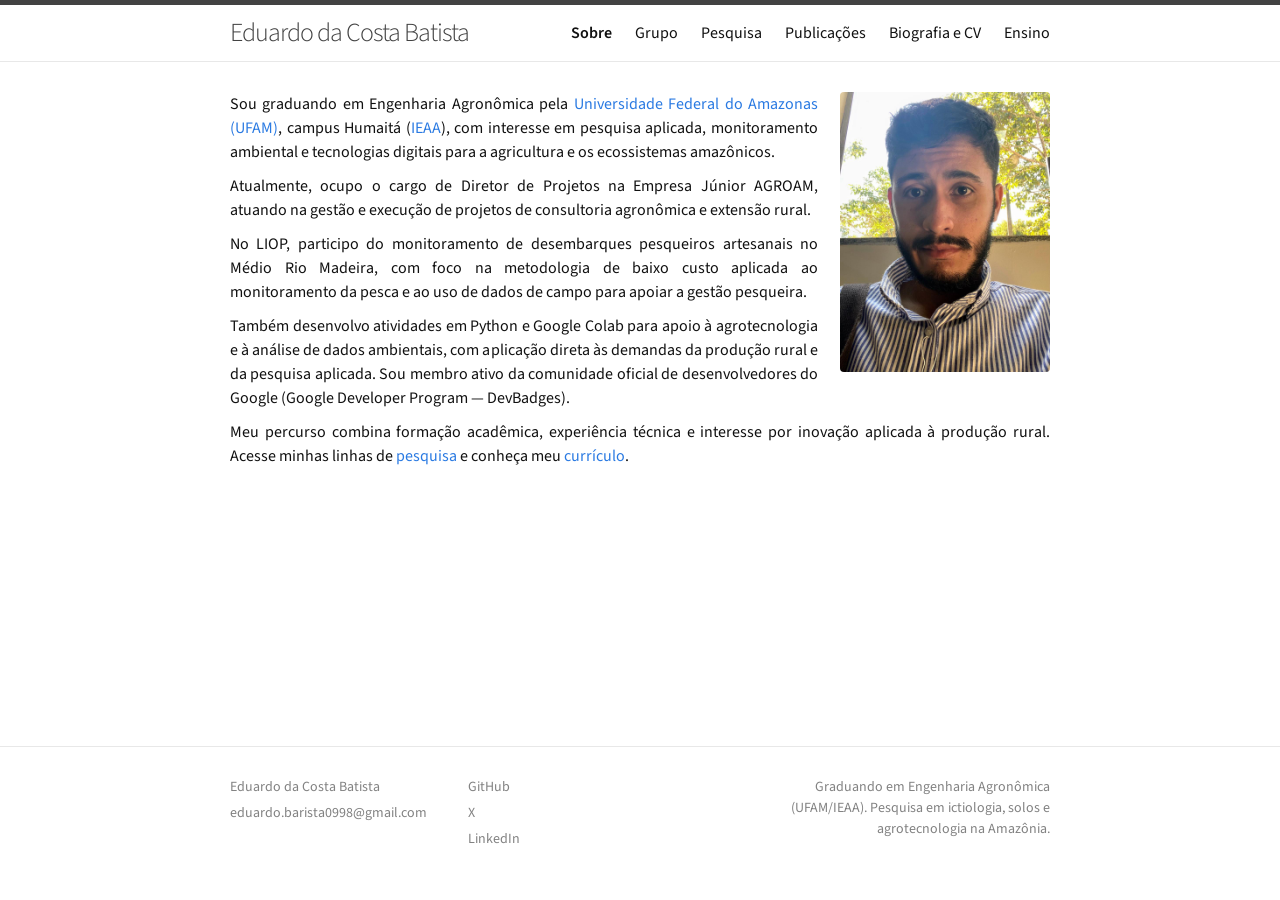
<file: index.html>
<!DOCTYPE html>
<html lang="pt-BR">
<head>
  <meta charset="utf-8">
  <meta http-equiv="X-UA-Compatible" content="IE=edge">
  <meta name="viewport" content="width=device-width, initial-scale=1">
  <title>Sobre - Eduardo da Costa Batista</title>
  <meta name="description" content="Eduardo da Costa Batista - Engenharia Agronômica, pesquisa em ictiologia, dados ambientais e solos amazônicos.">
  <link rel="stylesheet" href="assets/style.css">
</head>
<body>

  <header class="site-header">
    <div class="wrapper">
      <a class="site-title" href="index.html">Eduardo da Costa Batista</a>

      <nav class="site-nav">
        <a href="#" class="menu-icon" aria-label="Menu">☰</a>

        <div class="trigger">
          <a class="page-link active" href="index.html">Sobre</a>
          <a class="page-link" href="group.html">Grupo</a>
          <a class="page-link" href="pesquisa.html">Pesquisa</a>
          <a class="page-link" href="publicacoes.html">Publicações</a>
          <a class="page-link" href="curriculo.html">Biografia e CV</a>
          <a class="page-link" href="monitorias.html">Ensino</a>
        </div>
      </nav>
    </div>
  </header>

  <div class="page-content">
    <div class="wrapper">
      <div class="home">

        <div id="photo-well" class="pull-right well container">
          <img alt="foto" src="assets/foto.jpg">
        </div>

        <div align="justify">
          <p>Sou graduando em Engenharia Agronômica pela <a href="https://ufam.edu.br" target="_blank" rel="noopener noreferrer">Universidade Federal do Amazonas (UFAM)</a>, campus Humaitá (<a href="https://www.ufam.edu.br/" target="_blank" rel="noopener noreferrer">IEAA</a>), com interesse em pesquisa aplicada, monitoramento ambiental e tecnologias digitais para a agricultura e os ecossistemas amazônicos.</p>

          <p>Atualmente, ocupo o cargo de Diretor de Projetos na Empresa Júnior AGROAM, atuando na gestão e execução de projetos de consultoria agronômica e extensão rural.</p>

          <p>No LIOP, participo do monitoramento de desembarques pesqueiros artesanais no Médio Rio Madeira, com foco na metodologia de baixo custo aplicada ao monitoramento da pesca e ao uso de dados de campo para apoiar a gestão pesqueira.</p>

          <p>Também desenvolvo atividades em Python e Google Colab para apoio à agrotecnologia e à análise de dados ambientais, com aplicação direta às demandas da produção rural e da pesquisa aplicada. Sou membro ativo da comunidade oficial de desenvolvedores do Google (Google Developer Program — DevBadges).</p>

          <p>Meu percurso combina formação acadêmica, experiência técnica e interesse por inovação aplicada à produção rural. Acesse minhas linhas de <a href="pesquisa.html">pesquisa</a> e conheça meu <a href="curriculo.html">currículo</a>.</p>
        </div>

      </div>
    </div>
  </div>

  <footer class="site-footer">
    <div class="wrapper">
      <div class="footer-col-wrapper">
        <div class="footer-col footer-col-1">
          <ul class="contact-list">
            <li>Eduardo da Costa Batista</li>
            <li><a href="mailto:eduardo.barista0998@gmail.com">eduardo.barista0998@gmail.com</a></li>
          </ul>
        </div>

        <div class="footer-col footer-col-2">
          <ul class="social-media-list">
            <li><a href="https://github.com/eduardobatista-glitch" target="_blank" rel="noopener noreferrer">GitHub</a></li>
            <li><a href="https://x.com/Eduardo44694421" target="_blank" rel="noopener noreferrer">X</a></li>
            <li><a href="https://www.linkedin.com/in/eduardo-batista-7bba08291/" target="_blank" rel="noopener noreferrer">LinkedIn</a></li>
          </ul>
        </div>

        <div class="footer-col footer-col-3">
          <p>Graduando em Engenharia Agronômica (UFAM/IEAA). Pesquisa em ictiologia, solos e agrotecnologia na Amazônia.</p>
        </div>
      </div>
    </div>
  </footer>

</body>
</html>
</file>
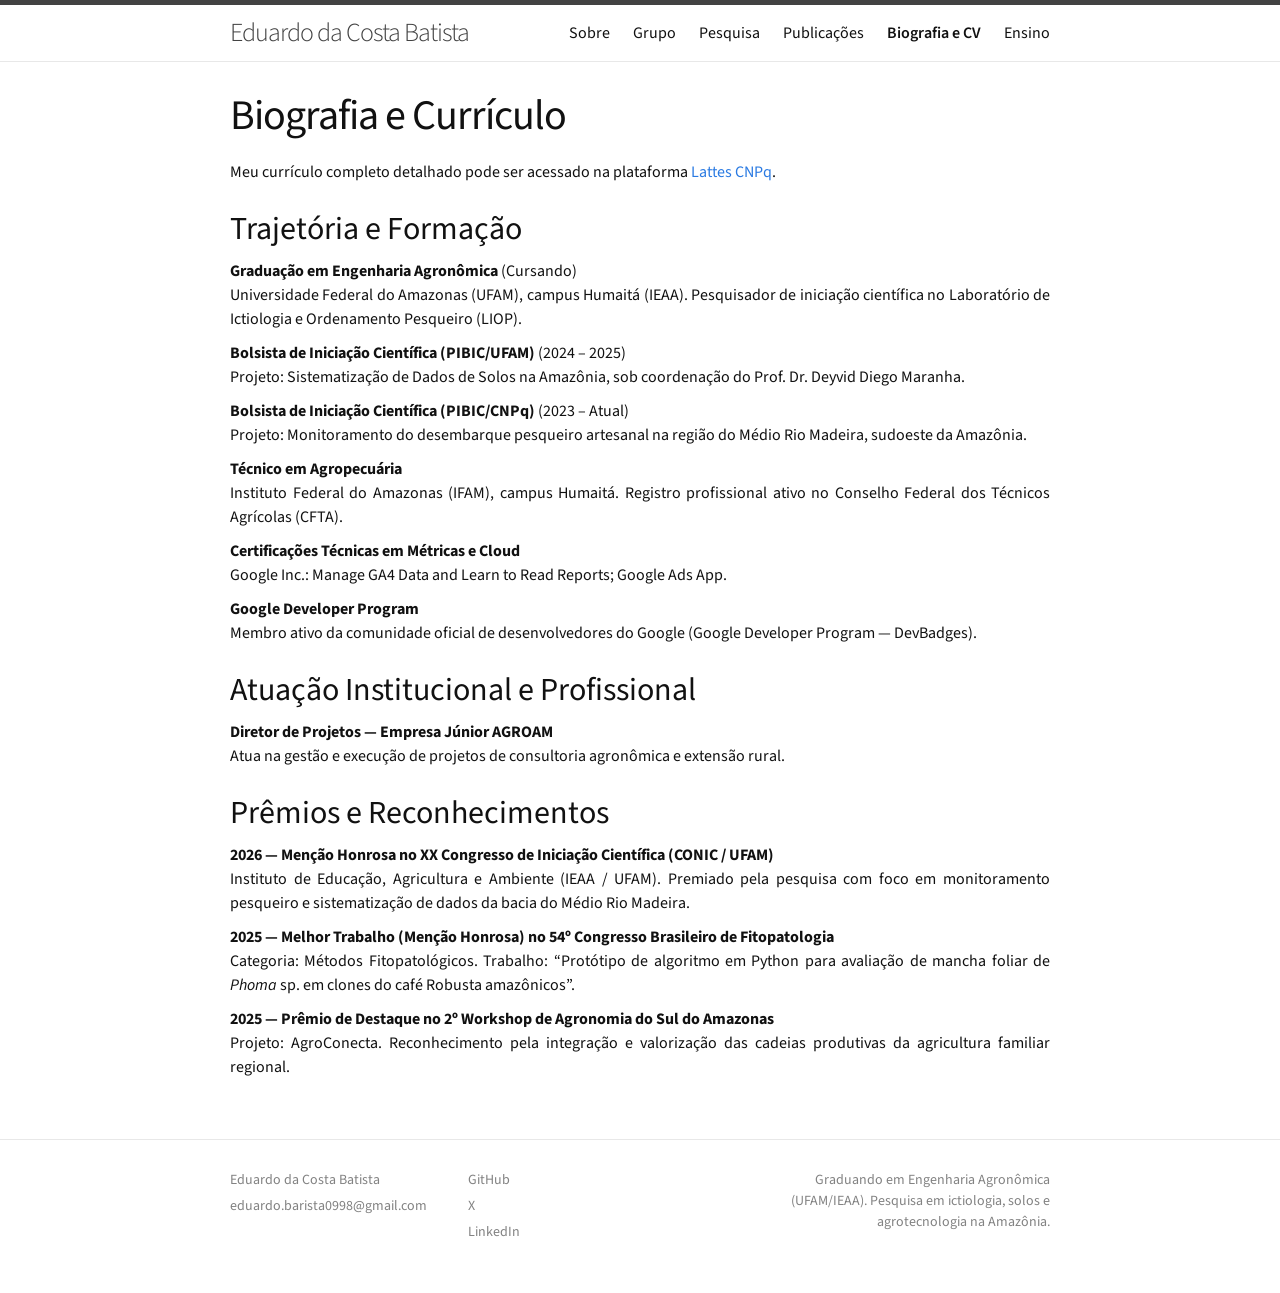
<file: curriculo.html>
<!DOCTYPE html>
<html lang="pt-BR">
<head>
  <meta charset="utf-8">
  <meta http-equiv="X-UA-Compatible" content="IE=edge">
  <meta name="viewport" content="width=device-width, initial-scale=1">
  <title>Biografia e CV - Eduardo da Costa Batista</title>
  <meta name="description" content="Currículo acadêmico e biografia profissional de Eduardo da Costa Batista.">
  <link rel="stylesheet" href="assets/style.css">
</head>
<body>

  <header class="site-header">
    <div class="wrapper">
      <a class="site-title" href="index.html">Eduardo da Costa Batista</a>

      <nav class="site-nav">
        <a href="#" class="menu-icon" aria-label="Menu">☰</a>

        <div class="trigger">
          <a class="page-link" href="index.html">Sobre</a>
          <a class="page-link" href="group.html">Grupo</a>
          <a class="page-link" href="pesquisa.html">Pesquisa</a>
          <a class="page-link" href="publicacoes.html">Publicações</a>
          <a class="page-link active" href="curriculo.html">Biografia e CV</a>
          <a class="page-link" href="monitorias.html">Ensino</a>
        </div>
      </nav>
    </div>
  </header>

  <div class="page-content">
    <div class="wrapper">
      <article class="post">
        <header class="post-header">
          <h1 class="post-title">Biografia e Currículo</h1>
        </header>

        <div class="post-content">
          <p>Meu currículo completo detalhado pode ser acessado na plataforma <a href="http://lattes.cnpq.br" target="_blank" rel="noopener noreferrer">Lattes CNPq</a>.</p>

          <h2>Trajetória e Formação</h2>

          <p><strong>Graduação em Engenharia Agronômica</strong> (Cursando)<br>
          Universidade Federal do Amazonas (UFAM), campus Humaitá (IEAA). Pesquisador de iniciação científica no Laboratório de Ictiologia e Ordenamento Pesqueiro (LIOP).</p>

          <p><strong>Bolsista de Iniciação Científica (PIBIC/UFAM)</strong> (2024 – 2025)<br>
          Projeto: Sistematização de Dados de Solos na Amazônia, sob coordenação do Prof. Dr. Deyvid Diego Maranha.</p>

          <p><strong>Bolsista de Iniciação Científica (PIBIC/CNPq)</strong> (2023 – Atual)<br>
          Projeto: Monitoramento do desembarque pesqueiro artesanal na região do Médio Rio Madeira, sudoeste da Amazônia.</p>

          <p><strong>Técnico em Agropecuária</strong><br>
          Instituto Federal do Amazonas (IFAM), campus Humaitá. Registro profissional ativo no Conselho Federal dos Técnicos Agrícolas (CFTA).</p>

          <p><strong>Certificações Técnicas em Métricas e Cloud</strong><br>
          Google Inc.: Manage GA4 Data and Learn to Read Reports; Google Ads App.</p>

          <p><strong>Google Developer Program</strong><br>
          Membro ativo da comunidade oficial de desenvolvedores do Google (Google Developer Program — DevBadges).</p>

          <h2>Atuação Institucional e Profissional</h2>

          <p><strong>Diretor de Projetos — Empresa Júnior AGROAM</strong><br>
          Atua na gestão e execução de projetos de consultoria agronômica e extensão rural.</p>

          <h2>Prêmios e Reconhecimentos</h2>

          <p><strong>2026 — Menção Honrosa no XX Congresso de Iniciação Científica (CONIC / UFAM)</strong><br>
          Instituto de Educação, Agricultura e Ambiente (IEAA / UFAM). Premiado pela pesquisa com foco em monitoramento pesqueiro e sistematização de dados da bacia do Médio Rio Madeira.</p>

          <p><strong>2025 — Melhor Trabalho (Menção Honrosa) no 54º Congresso Brasileiro de Fitopatologia</strong><br>
          Categoria: Métodos Fitopatológicos. Trabalho: “Protótipo de algoritmo em Python para avaliação de mancha foliar de <em>Phoma</em> sp. em clones do café Robusta amazônicos”.</p>

          <p><strong>2025 — Prêmio de Destaque no 2º Workshop de Agronomia do Sul do Amazonas</strong><br>
          Projeto: AgroConecta. Reconhecimento pela integração e valorização das cadeias produtivas da agricultura familiar regional.</p>
        </div>
      </article>
    </div>
  </div>

  <footer class="site-footer">
    <div class="wrapper">
      <div class="footer-col-wrapper">
        <div class="footer-col footer-col-1">
          <ul class="contact-list">
            <li>Eduardo da Costa Batista</li>
            <li><a href="mailto:eduardo.barista0998@gmail.com">eduardo.barista0998@gmail.com</a></li>
          </ul>
        </div>

        <div class="footer-col footer-col-2">
          <ul class="social-media-list">
            <li><a href="https://github.com/eduardobatista-glitch" target="_blank" rel="noopener noreferrer">GitHub</a></li>
            <li><a href="https://x.com/Eduardo44694421" target="_blank" rel="noopener noreferrer">X</a></li>
            <li><a href="https://www.linkedin.com/in/eduardo-batista-7bba08291/" target="_blank" rel="noopener noreferrer">LinkedIn</a></li>
          </ul>
        </div>

        <div class="footer-col footer-col-3">
          <p>Graduando em Engenharia Agronômica (UFAM/IEAA). Pesquisa em ictiologia, solos e agrotecnologia na Amazônia.</p>
        </div>
      </div>
    </div>
  </footer>

</body>
</html>
</file>
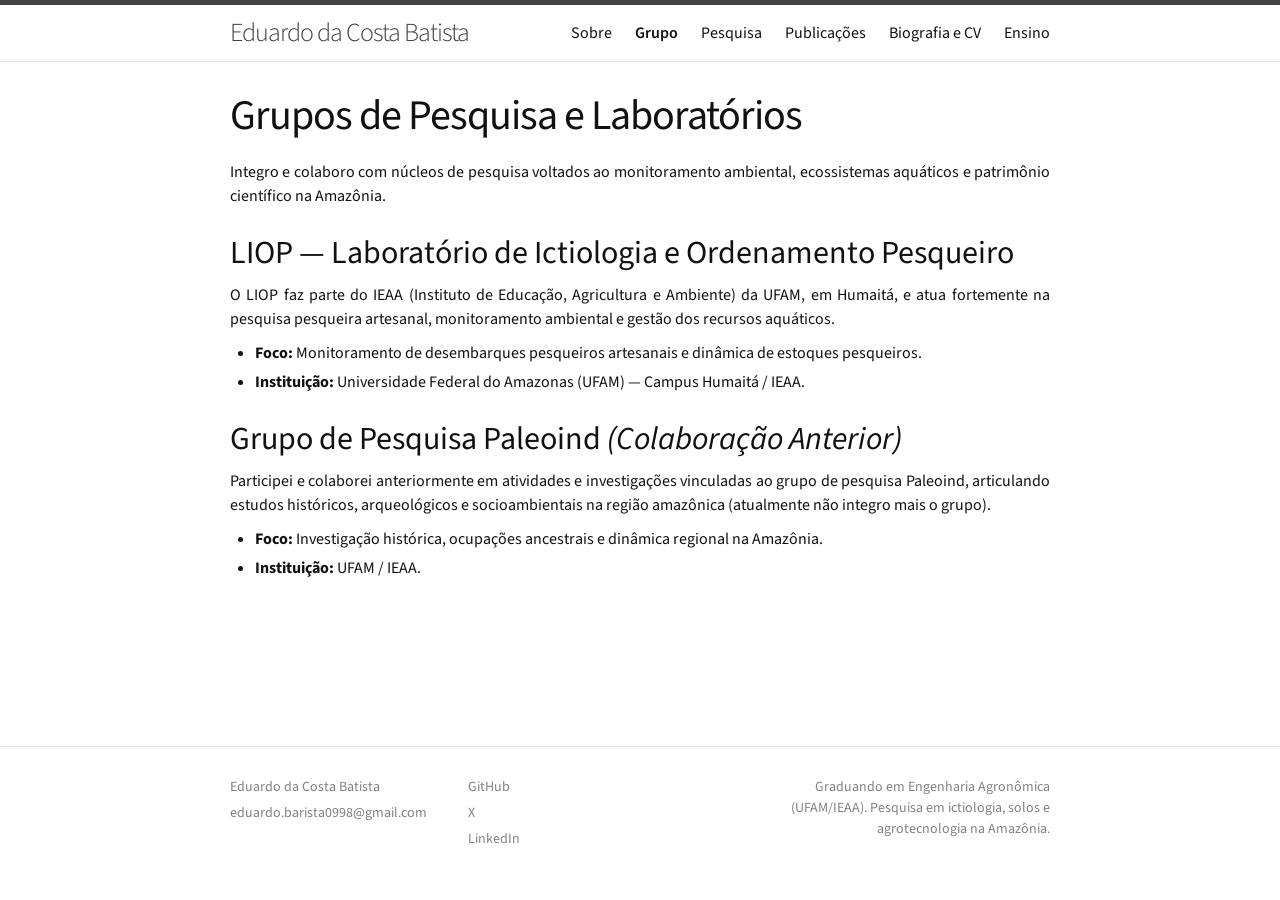
<file: group.html>
<!DOCTYPE html>
<html lang="pt-BR">
<head>
  <meta charset="utf-8">
  <meta http-equiv="X-UA-Compatible" content="IE=edge">
  <meta name="viewport" content="width=device-width, initial-scale=1">
  <title>Grupo - Eduardo da Costa Batista</title>
  <meta name="description" content="Laboratórios e grupos de pesquisa vinculados a Eduardo da Costa Batista.">
  <link rel="stylesheet" href="assets/style.css">
</head>
<body>

  <header class="site-header">
    <div class="wrapper">
      <a class="site-title" href="index.html">Eduardo da Costa Batista</a>

      <nav class="site-nav">
        <a href="#" class="menu-icon">
          <svg viewBox="0 0 18 15">
            <path fill="#424242" d="M18,1.484c0,0.82-0.665,1.484-1.484,1.484H1.484C0.665,2.969,0,2.304,0,1.484l0,0C0,0.665,0.665,0,1.484,0 h15.031C17.335,0,18,0.665,18,1.484L18,1.484z"/>
            <path fill="#424242" d="M18,7.516C18,8.335,17.335,9,16.516,9H1.484C0.665,9,0,8.335,0,7.516l0,0c0-0.82,0.665-1.484,1.484-1.484 h15.031C17.335,6.031,18,6.696,18,7.516L18,7.516z"/>
            <path fill="#424242" d="M18,13.516C18,14.335,17.335,15,16.516,15H1.484C0.665,15,0,14.335,0,13.516l0,0 c0-0.82,0.665-1.484,1.484-1.484h15.031C17.335,12.031,18,12.696,18,13.516L18,13.516z"/>
          </svg>
        </a>

        <div class="trigger">
          <a class="page-link" href="index.html">Sobre</a>
          <a class="page-link active" href="group.html">Grupo</a>
          <a class="page-link" href="pesquisa.html">Pesquisa</a>
          <a class="page-link" href="publicacoes.html">Publicações</a>
          <a class="page-link" href="curriculo.html">Biografia e CV</a>
          <a class="page-link" href="monitorias.html">Ensino</a>
        </div>
      </nav>
    </div>
  </header>

  <div class="page-content">
    <div class="wrapper">
      <article class="post">
        <header class="post-header">
          <h1 class="post-title">Grupos de Pesquisa e Laboratórios</h1>
        </header>

        <div class="post-content">
          <p>Integro e colaboro com núcleos de pesquisa voltados ao monitoramento ambiental, ecossistemas aquáticos e patrimônio científico na Amazônia.</p>

          <h2>LIOP — Laboratório de Ictiologia e Ordenamento Pesqueiro</h2>
          <p>O LIOP faz parte do IEAA (Instituto de Educação, Agricultura e Ambiente) da UFAM, em Humaitá, e atua fortemente na pesquisa pesqueira artesanal, monitoramento ambiental e gestão dos recursos aquáticos.</p>
          <ul>
            <li><strong>Foco:</strong> Monitoramento de desembarques pesqueiros artesanais e dinâmica de estoques pesqueiros.</li>
            <li><strong>Instituição:</strong> Universidade Federal do Amazonas (UFAM) — Campus Humaitá / IEAA.</li>
          </ul>

          <h2>Grupo de Pesquisa Paleoind <em>(Colaboração Anterior)</em></h2>
          <p>Participei e colaborei anteriormente em atividades e investigações vinculadas ao grupo de pesquisa Paleoind, articulando estudos históricos, arqueológicos e socioambientais na região amazônica (atualmente não integro mais o grupo).</p>
          <ul>
            <li><strong>Foco:</strong> Investigação histórica, ocupações ancestrais e dinâmica regional na Amazônia.</li>
            <li><strong>Instituição:</strong> UFAM / IEAA.</li>
          </ul>
        </div>
      </article>
    </div>
  </div>

  <footer class="site-footer">
    <div class="wrapper">
      <div class="footer-col-wrapper">
        <div class="footer-col footer-col-1">
          <ul class="contact-list">
            <li>Eduardo da Costa Batista</li>
            <li><a href="mailto:eduardo.barista0998@gmail.com">eduardo.barista0998@gmail.com</a></li>
          </ul>
        </div>

        <div class="footer-col footer-col-2">
          <ul class="social-media-list">
            <li><a href="https://github.com/eduardobatista-glitch" target="_blank" rel="noopener noreferrer">GitHub</a></li>
            <li><a href="https://x.com/Eduardo44694421" target="_blank" rel="noopener noreferrer">X</a></li>
            <li><a href="https://www.linkedin.com/in/eduardo-batista-7bba08291/" target="_blank" rel="noopener noreferrer">LinkedIn</a></li>
          </ul>
        </div>

        <div class="footer-col footer-col-3">
          <p>Graduando em Engenharia Agronômica (UFAM/IEAA). Pesquisa em ictiologia, solos e agrotecnologia na Amazônia.</p>
        </div>
      </div>
    </div>
  </footer>

</body>
</html>
</file>
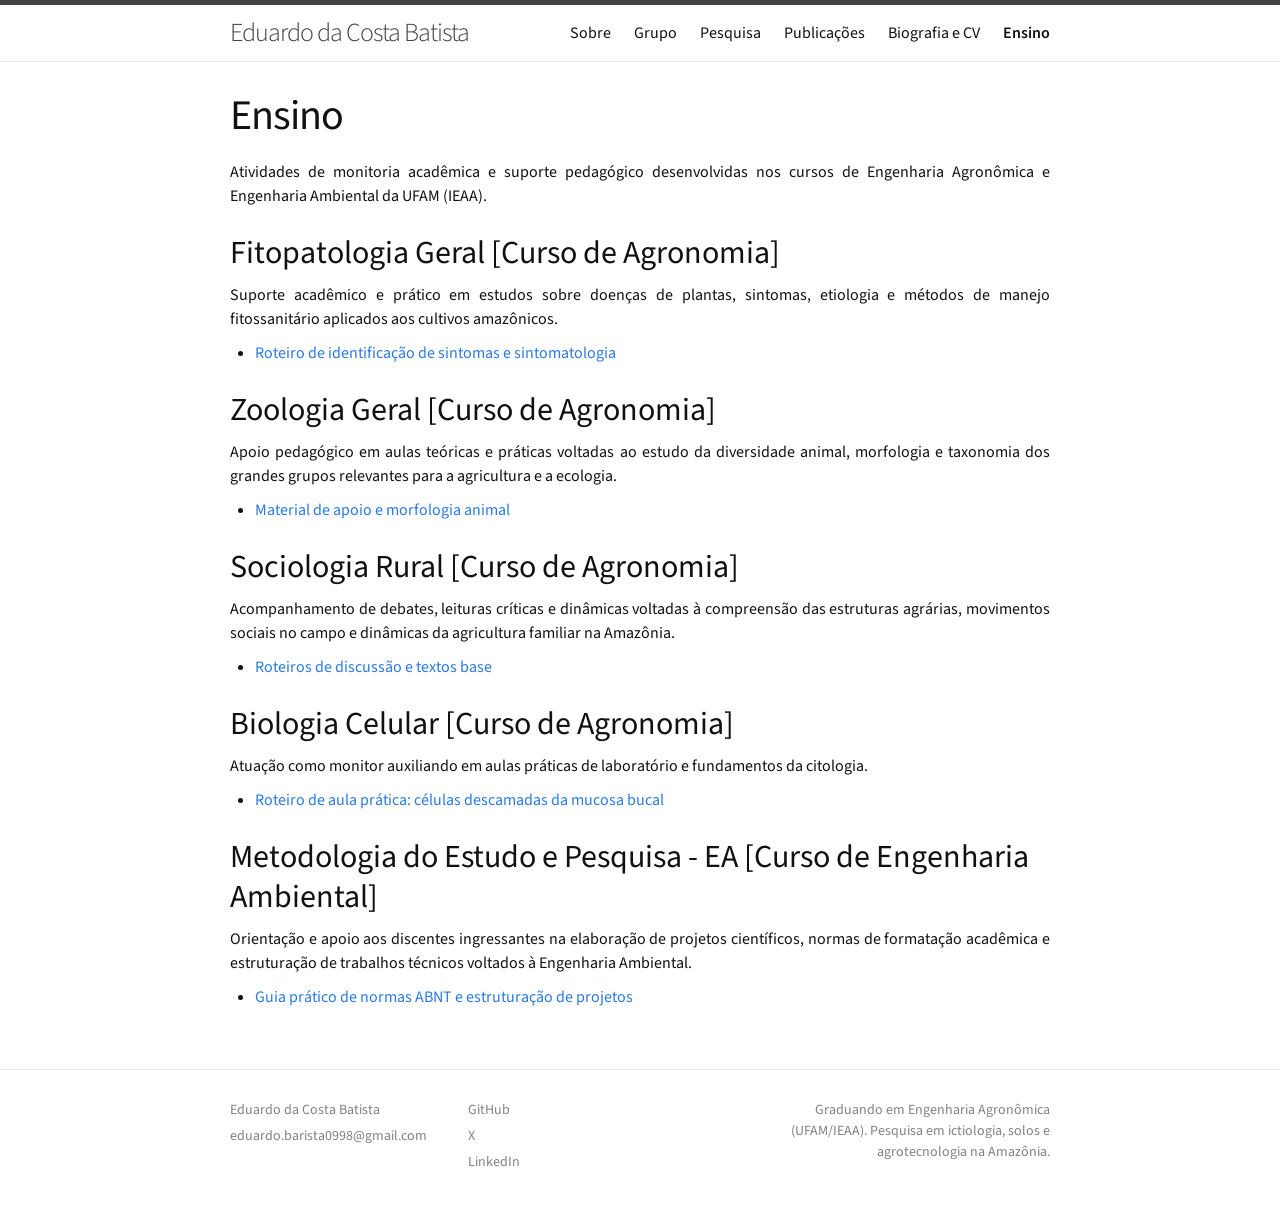
<file: monitorias.html>
<!DOCTYPE html>
<html lang="pt-BR">
<head>
  <meta charset="utf-8">
  <meta http-equiv="X-UA-Compatible" content="IE=edge">
  <meta name="viewport" content="width=device-width, initial-scale=1">
  <title>Ensino - Eduardo da Costa Batista</title>
  <meta name="description" content="Atividades de monitoria acadêmica e materiais didáticos organizados por Eduardo da Costa Batista.">
  <link rel="stylesheet" href="assets/style.css">
</head>
<body>

  <header class="site-header">
    <div class="wrapper">
      <a class="site-title" href="index.html">Eduardo da Costa Batista</a>

      <nav class="site-nav">
        <a href="#" class="menu-icon">
          <svg viewBox="0 0 18 15">
            <path fill="#424242" d="M18,1.484c0,0.82-0.665,1.484-1.484,1.484H1.484C0.665,2.969,0,2.304,0,1.484l0,0C0,0.665,0.665,0,1.484,0 h15.031C17.335,0,18,0.665,18,1.484L18,1.484z"/>
            <path fill="#424242" d="M18,7.516C18,8.335,17.335,9,16.516,9H1.484C0.665,9,0,8.335,0,7.516l0,0c0-0.82,0.665-1.484,1.484-1.484 h15.031C17.335,6.031,18,6.696,18,7.516L18,7.516z"/>
            <path fill="#424242" d="M18,13.516C18,14.335,17.335,15,16.516,15H1.484C0.665,15,0,14.335,0,13.516l0,0 c0-0.82,0.665-1.484,1.484-1.484h15.031C17.335,12.031,18,12.696,18,13.516L18,13.516z"/>
          </svg>
        </a>

        <div class="trigger">
          <a class="page-link" href="index.html">Sobre</a>
          <a class="page-link" href="group.html">Grupo</a>
          <a class="page-link" href="pesquisa.html">Pesquisa</a>
          <a class="page-link" href="publicacoes.html">Publicações</a>
          <a class="page-link" href="curriculo.html">Biografia e CV</a>
          <a class="page-link active" href="monitorias.html">Ensino</a>
        </div>
      </nav>
    </div>
  </header>

  <div class="page-content">
    <div class="wrapper">
      <article class="post">
        <header class="post-header">
          <h1 class="post-title">Ensino</h1>
        </header>

        <div class="post-content">
          <p>Atividades de monitoria acadêmica e suporte pedagógico desenvolvidas nos cursos de Engenharia Agronômica e Engenharia Ambiental da UFAM (IEAA).</p>

          <h2>Fitopatologia Geral [Curso de Agronomia]</h2>
          <p>Suporte acadêmico e prático em estudos sobre doenças de plantas, sintomas, etiologia e métodos de manejo fitossanitário aplicados aos cultivos amazônicos.</p>
          <ul>
            <li><a href="#" target="_blank" rel="noopener noreferrer">Roteiro de identificação de sintomas e sintomatologia</a></li>
          </ul>

          <h2>Zoologia Geral [Curso de Agronomia]</h2>
          <p>Apoio pedagógico em aulas teóricas e práticas voltadas ao estudo da diversidade animal, morfologia e taxonomia dos grandes grupos relevantes para a agricultura e a ecologia.</p>
          <ul>
            <li><a href="#" target="_blank" rel="noopener noreferrer">Material de apoio e morfologia animal</a></li>
          </ul>

          <h2>Sociologia Rural [Curso de Agronomia]</h2>
          <p>Acompanhamento de debates, leituras críticas e dinâmicas voltadas à compreensão das estruturas agrárias, movimentos sociais no campo e dinâmicas da agricultura familiar na Amazônia.</p>
          <ul>
            <li><a href="#" target="_blank" rel="noopener noreferrer">Roteiros de discussão e textos base</a></li>
          </ul>

          <h2>Biologia Celular [Curso de Agronomia]</h2>
          <p>Atuação como monitor auxiliando em aulas práticas de laboratório e fundamentos da citologia.</p>
          <ul>
            <li><a href="#" target="_blank" rel="noopener noreferrer">Roteiro de aula prática: células descamadas da mucosa bucal</a></li>
          </ul>

          <h2>Metodologia do Estudo e Pesquisa - EA [Curso de Engenharia Ambiental]</h2>
          <p>Orientação e apoio aos discentes ingressantes na elaboração de projetos científicos, normas de formatação acadêmica e estruturação de trabalhos técnicos voltados à Engenharia Ambiental.</p>
          <ul>
            <li><a href="#" target="_blank" rel="noopener noreferrer">Guia prático de normas ABNT e estruturação de projetos</a></li>
          </ul>
        </div>
      </article>
    </div>
  </div>

  <footer class="site-footer">
    <div class="wrapper">
      <div class="footer-col-wrapper">
        <div class="footer-col footer-col-1">
          <ul class="contact-list">
            <li>Eduardo da Costa Batista</li>
            <li><a href="mailto:eduardo.barista0998@gmail.com">eduardo.barista0998@gmail.com</a></li>
          </ul>
        </div>

        <div class="footer-col footer-col-2">
          <ul class="social-media-list">
            <li><a href="https://github.com/eduardobatista-glitch" target="_blank" rel="noopener noreferrer">GitHub</a></li>
            <li><a href="https://x.com/Eduardo44694421" target="_blank" rel="noopener noreferrer">X</a></li>
            <li><a href="https://www.linkedin.com/in/eduardo-batista-7bba08291/" target="_blank" rel="noopener noreferrer">LinkedIn</a></li>
          </ul>
        </div>

        <div class="footer-col footer-col-3">
          <p>Graduando em Engenharia Agronômica (UFAM/IEAA). Pesquisa em ictiologia, solos e agrotecnologia na Amazônia.</p>
        </div>
      </div>
    </div>
  </footer>

</body>
</html>
</file>
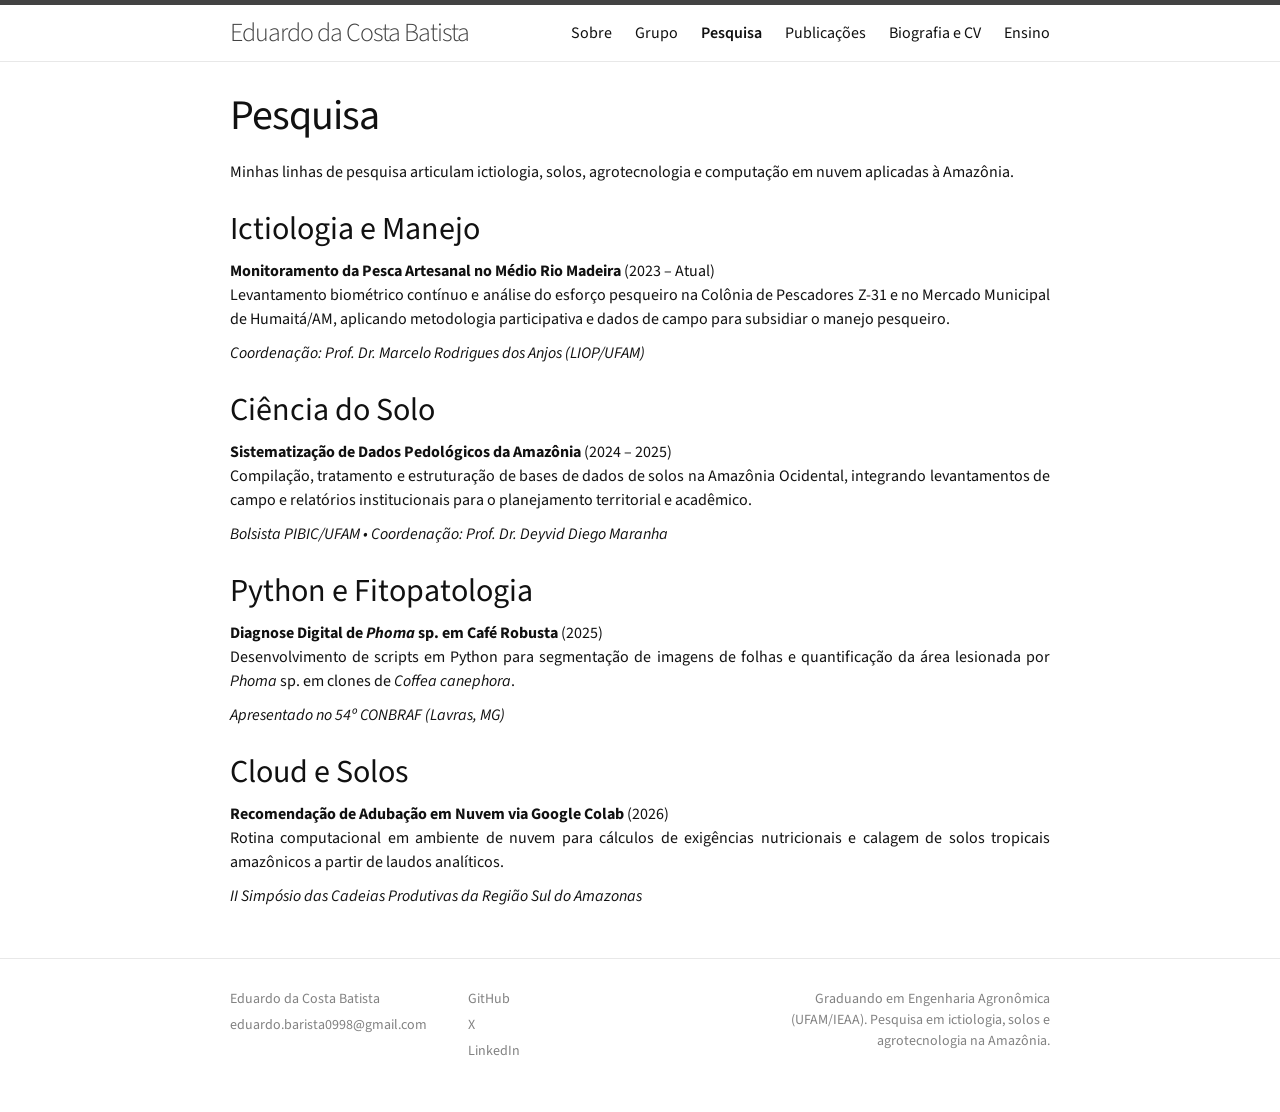
<file: pesquisa.html>
<!DOCTYPE html>
<html lang="pt-BR">
<head>
  <meta charset="utf-8">
  <meta http-equiv="X-UA-Compatible" content="IE=edge">
  <meta name="viewport" content="width=device-width, initial-scale=1">
  <title>Pesquisa - Eduardo da Costa Batista</title>
  <meta name="description" content="Linhas de pesquisa em ictiologia, solos amazônicos e agrotecnologia.">
  <link rel="stylesheet" href="assets/style.css">
</head>
<body>

  <header class="site-header">
    <div class="wrapper">
      <a class="site-title" href="index.html">Eduardo da Costa Batista</a>

      <nav class="site-nav">
        <a href="#" class="menu-icon">
          <svg viewBox="0 0 18 15">
            <path fill="#424242" d="M18,1.484c0,0.82-0.665,1.484-1.484,1.484H1.484C0.665,2.969,0,2.304,0,1.484l0,0C0,0.665,0.665,0,1.484,0 h15.031C17.335,0,18,0.665,18,1.484L18,1.484z"/>
            <path fill="#424242" d="M18,7.516C18,8.335,17.335,9,16.516,9H1.484C0.665,9,0,8.335,0,7.516l0,0c0-0.82,0.665-1.484,1.484-1.484 h15.031C17.335,6.031,18,6.696,18,7.516L18,7.516z"/>
            <path fill="#424242" d="M18,13.516C18,14.335,17.335,15,16.516,15H1.484C0.665,15,0,14.335,0,13.516l0,0 c0-0.82,0.665-1.484,1.484-1.484h15.031C17.335,12.031,18,12.696,18,13.516L18,13.516z"/>
          </svg>
        </a>

        <div class="trigger">
          <a class="page-link" href="index.html">Sobre</a>
          <a class="page-link" href="group.html">Grupo</a>
          <a class="page-link active" href="pesquisa.html">Pesquisa</a>
          <a class="page-link" href="publicacoes.html">Publicações</a>
          <a class="page-link" href="curriculo.html">Biografia e CV</a>
          <a class="page-link" href="monitorias.html">Ensino</a>
        </div>
      </nav>
    </div>
  </header>

  <div class="page-content">
    <div class="wrapper">
      <article class="post">
        <header class="post-header">
          <h1 class="post-title">Pesquisa</h1>
        </header>

        <div class="post-content">
          <p>Minhas linhas de pesquisa articulam ictiologia, solos, agrotecnologia e computação em nuvem aplicadas à Amazônia.</p>

          <h2>Ictiologia e Manejo</h2>
          <p><strong>Monitoramento da Pesca Artesanal no Médio Rio Madeira</strong> (2023 – Atual)<br>
          Levantamento biométrico contínuo e análise do esforço pesqueiro na Colônia de Pescadores Z-31 e no Mercado Municipal de Humaitá/AM, aplicando metodologia participativa e dados de campo para subsidiar o manejo pesqueiro.</p>
          <em>Coordenação: Prof. Dr. Marcelo Rodrigues dos Anjos (LIOP/UFAM)</em>

          <h2>Ciência do Solo</h2>
          <p><strong>Sistematização de Dados Pedológicos da Amazônia</strong> (2024 – 2025)<br>
          Compilação, tratamento e estruturação de bases de dados de solos na Amazônia Ocidental, integrando levantamentos de campo e relatórios institucionais para o planejamento territorial e acadêmico.</p>
          <em>Bolsista PIBIC/UFAM • Coordenação: Prof. Dr. Deyvid Diego Maranha</em>

          <h2>Python e Fitopatologia</h2>
          <p><strong>Diagnose Digital de <em>Phoma</em> sp. em Café Robusta</strong> (2025)<br>
          Desenvolvimento de scripts em Python para segmentação de imagens de folhas e quantificação da área lesionada por <em>Phoma</em> sp. em clones de <em>Coffea canephora</em>.</p>
          <em>Apresentado no 54º CONBRAF (Lavras, MG)</em>

          <h2>Cloud e Solos</h2>
          <p><strong>Recomendação de Adubação em Nuvem via Google Colab</strong> (2026)<br>
          Rotina computacional em ambiente de nuvem para cálculos de exigências nutricionais e calagem de solos tropicais amazônicos a partir de laudos analíticos.</p>
          <em>II Simpósio das Cadeias Produtivas da Região Sul do Amazonas</em>
        </div>
      </article>
    </div>
  </div>

  <footer class="site-footer">
    <div class="wrapper">
      <div class="footer-col-wrapper">
        <div class="footer-col footer-col-1">
          <ul class="contact-list">
            <li>Eduardo da Costa Batista</li>
            <li><a href="mailto:eduardo.barista0998@gmail.com">eduardo.barista0998@gmail.com</a></li>
          </ul>
        </div>

        <div class="footer-col footer-col-2">
          <ul class="social-media-list">
            <li><a href="https://github.com/eduardobatista-glitch" target="_blank" rel="noopener noreferrer">GitHub</a></li>
            <li><a href="https://x.com/Eduardo44694421" target="_blank" rel="noopener noreferrer">X</a></li>
            <li><a href="https://www.linkedin.com/in/eduardo-batista-7bba08291/" target="_blank" rel="noopener noreferrer">LinkedIn</a></li>
          </ul>
        </div>

        <div class="footer-col footer-col-3">
          <p>Graduando em Engenharia Agronômica (UFAM/IEAA). Pesquisa em ictiologia, solos e agrotecnologia na Amazônia.</p>
        </div>
      </div>
    </div>
  </footer>

</body>
</html>
</file>
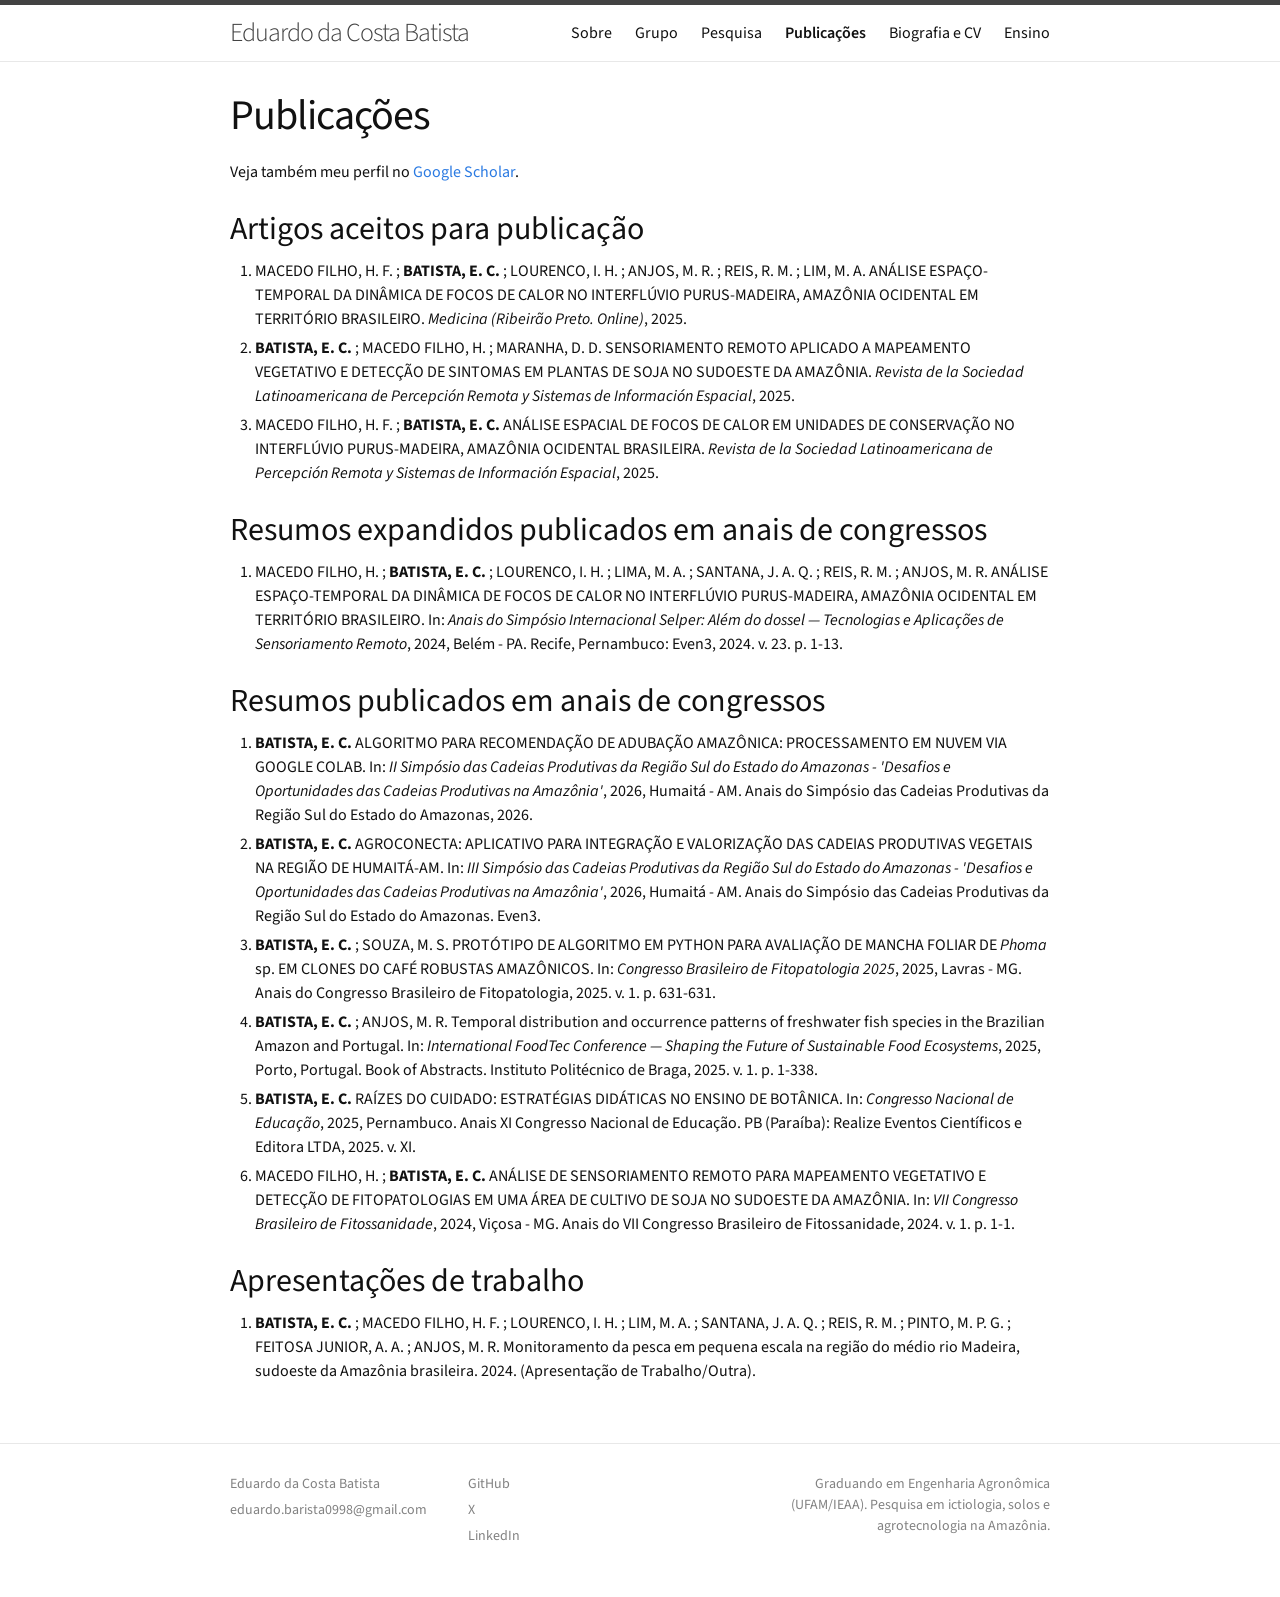
<file: publicacoes.html>
<!DOCTYPE html>
<html lang="pt-BR">
<head>
  <meta charset="utf-8">
  <meta http-equiv="X-UA-Compatible" content="IE=edge">
  <meta name="viewport" content="width=device-width, initial-scale=1">
  <title>Publicações - Eduardo da Costa Batista</title>
  <meta name="description" content="Publicações científicas de Eduardo da Costa Batista.">
  <link rel="stylesheet" href="assets/style.css">
</head>
<body>

  <header class="site-header">
    <div class="wrapper">
      <a class="site-title" href="index.html">Eduardo da Costa Batista</a>

      <nav class="site-nav">
        <a href="#" class="menu-icon">
          <svg viewBox="0 0 18 15">
            <path fill="#424242" d="M18,1.484c0,0.82-0.665,1.484-1.484,1.484H1.484C0.665,2.969,0,2.304,0,1.484l0,0C0,0.665,0.665,0,1.484,0 h15.031C17.335,0,18,0.665,18,1.484L18,1.484z"/>
            <path fill="#424242" d="M18,7.516C18,8.335,17.335,9,16.516,9H1.484C0.665,9,0,8.335,0,7.516l0,0c0-0.82,0.665-1.484,1.484-1.484 h15.031C17.335,6.031,18,6.696,18,7.516L18,7.516z"/>
            <path fill="#424242" d="M18,13.516C18,14.335,17.335,15,16.516,15H1.484C0.665,15,0,14.335,0,13.516l0,0 c0-0.82,0.665-1.484,1.484-1.484h15.031C17.335,12.031,18,12.696,18,13.516L18,13.516z"/>
          </svg>
        </a>

        <div class="trigger">
          <a class="page-link" href="index.html">Sobre</a>
          <a class="page-link" href="group.html">Grupo</a>
          <a class="page-link" href="pesquisa.html">Pesquisa</a>
          <a class="page-link active" href="publicacoes.html">Publicações</a>
          <a class="page-link" href="curriculo.html">Biografia e CV</a>
          <a class="page-link" href="monitorias.html">Ensino</a>
        </div>
      </nav>
    </div>
  </header>

  <div class="page-content">
    <div class="wrapper">
      <article class="post">
        <header class="post-header">
          <h1 class="post-title">Publicações</h1>
        </header>

        <div class="post-content">
          <p>Veja também meu perfil no <a href="https://scholar.google.com.br/citations?user=D_aGM8UAAAAJ&hl=pt-BR" target="_blank" rel="noopener noreferrer">Google Scholar</a>.</p>

          <h2 id="artigos-aceitos">Artigos aceitos para publicação</h2>
          <ol class="bibliography">
            <li><span>MACEDO FILHO, H. F. ; <strong>BATISTA, E. C.</strong> ; LOURENCO, I. H. ; ANJOS, M. R. ; REIS, R. M. ; LIM, M. A. ANÁLISE ESPAÇO-TEMPORAL DA DINÂMICA DE FOCOS DE CALOR NO INTERFLÚVIO PURUS-MADEIRA, AMAZÔNIA OCIDENTAL EM TERRITÓRIO BRASILEIRO. <i>Medicina (Ribeirão Preto. Online)</i>, 2025.</span></li>
            <li><span><strong>BATISTA, E. C.</strong> ; MACEDO FILHO, H. ; MARANHA, D. D. SENSORIAMENTO REMOTO APLICADO A MAPEAMENTO VEGETATIVO E DETECÇÃO DE SINTOMAS EM PLANTAS DE SOJA NO SUDOESTE DA AMAZÔNIA. <i>Revista de la Sociedad Latinoamericana de Percepción Remota y Sistemas de Información Espacial</i>, 2025.</span></li>
            <li><span>MACEDO FILHO, H. F. ; <strong>BATISTA, E. C.</strong> ANÁLISE ESPACIAL DE FOCOS DE CALOR EM UNIDADES DE CONSERVAÇÃO NO INTERFLÚVIO PURUS-MADEIRA, AMAZÔNIA OCIDENTAL BRASILEIRA. <i>Revista de la Sociedad Latinoamericana de Percepción Remota y Sistemas de Información Espacial</i>, 2025.</span></li>
          </ol>

          <h2 id="resumos-expandidos">Resumos expandidos publicados em anais de congressos</h2>
          <ol class="bibliography">
            <li><span>MACEDO FILHO, H. ; <strong>BATISTA, E. C.</strong> ; LOURENCO, I. H. ; LIMA, M. A. ; SANTANA, J. A. Q. ; REIS, R. M. ; ANJOS, M. R. ANÁLISE ESPAÇO-TEMPORAL DA DINÂMICA DE FOCOS DE CALOR NO INTERFLÚVIO PURUS-MADEIRA, AMAZÔNIA OCIDENTAL EM TERRITÓRIO BRASILEIRO. In: <i>Anais do Simpósio Internacional Selper: Além do dossel — Tecnologias e Aplicações de Sensoriamento Remoto</i>, 2024, Belém - PA. Recife, Pernambuco: Even3, 2024. v. 23. p. 1-13.</span></li>
          </ol>

          <h2 id="resumos-publicados">Resumos publicados em anais de congressos</h2>
          <ol class="bibliography">
            <li><span><strong>BATISTA, E. C.</strong> ALGORITMO PARA RECOMENDAÇÃO DE ADUBAÇÃO AMAZÔNICA: PROCESSAMENTO EM NUVEM VIA GOOGLE COLAB. In: <i>II Simpósio das Cadeias Produtivas da Região Sul do Estado do Amazonas - 'Desafios e Oportunidades das Cadeias Produtivas na Amazônia'</i>, 2026, Humaitá - AM. Anais do Simpósio das Cadeias Produtivas da Região Sul do Estado do Amazonas, 2026.</span></li>
            <li><span><strong>BATISTA, E. C.</strong> AGROCONECTA: APLICATIVO PARA INTEGRAÇÃO E VALORIZAÇÃO DAS CADEIAS PRODUTIVAS VEGETAIS NA REGIÃO DE HUMAITÁ-AM. In: <i>III Simpósio das Cadeias Produtivas da Região Sul do Estado do Amazonas - 'Desafios e Oportunidades das Cadeias Produtivas na Amazônia'</i>, 2026, Humaitá - AM. Anais do Simpósio das Cadeias Produtivas da Região Sul do Estado do Amazonas. Even3.</span></li>
            <li><span><strong>BATISTA, E. C.</strong> ; SOUZA, M. S. PROTÓTIPO DE ALGORITMO EM PYTHON PARA AVALIAÇÃO DE MANCHA FOLIAR DE <em>Phoma</em> sp. EM CLONES DO CAFÉ ROBUSTAS AMAZÔNICOS. In: <i>Congresso Brasileiro de Fitopatologia 2025</i>, 2025, Lavras - MG. Anais do Congresso Brasileiro de Fitopatologia, 2025. v. 1. p. 631-631.</span></li>
            <li><span><strong>BATISTA, E. C.</strong> ; ANJOS, M. R. Temporal distribution and occurrence patterns of freshwater fish species in the Brazilian Amazon and Portugal. In: <i>International FoodTec Conference — Shaping the Future of Sustainable Food Ecosystems</i>, 2025, Porto, Portugal. Book of Abstracts. Instituto Politécnico de Braga, 2025. v. 1. p. 1-338.</span></li>
            <li><span><strong>BATISTA, E. C.</strong> RAÍZES DO CUIDADO: ESTRATÉGIAS DIDÁTICAS NO ENSINO DE BOTÂNICA. In: <i>Congresso Nacional de Educação</i>, 2025, Pernambuco. Anais XI Congresso Nacional de Educação. PB (Paraíba): Realize Eventos Científicos e Editora LTDA, 2025. v. XI.</span></li>
            <li><span>MACEDO FILHO, H. ; <strong>BATISTA, E. C.</strong> ANÁLISE DE SENSORIAMENTO REMOTO PARA MAPEAMENTO VEGETATIVO E DETECÇÃO DE FITOPATOLOGIAS EM UMA ÁREA DE CULTIVO DE SOJA NO SUDOESTE DA AMAZÔNIA. In: <i>VII Congresso Brasileiro de Fitossanidade</i>, 2024, Viçosa - MG. Anais do VII Congresso Brasileiro de Fitossanidade, 2024. v. 1. p. 1-1.</span></li>
          </ol>

          <h2 id="apresentacoes">Apresentações de trabalho</h2>
          <ol class="bibliography">
            <li><span><strong>BATISTA, E. C.</strong> ; MACEDO FILHO, H. F. ; LOURENCO, I. H. ; LIM, M. A. ; SANTANA, J. A. Q. ; REIS, R. M. ; PINTO, M. P. G. ; FEITOSA JUNIOR, A. A. ; ANJOS, M. R. Monitoramento da pesca em pequena escala na região do médio rio Madeira, sudoeste da Amazônia brasileira. 2024. (Apresentação de Trabalho/Outra).</span></li>
          </ol>
        </div>
      </article>
    </div>
  </div>

  <footer class="site-footer">
    <div class="wrapper">
      <div class="footer-col-wrapper">
        <div class="footer-col footer-col-1">
          <ul class="contact-list">
            <li>Eduardo da Costa Batista</li>
            <li><a href="mailto:eduardo.barista0998@gmail.com">eduardo.barista0998@gmail.com</a></li>
          </ul>
        </div>

        <div class="footer-col footer-col-2">
          <ul class="social-media-list">
            <li><a href="https://github.com/eduardobatista-glitch" target="_blank" rel="noopener noreferrer">GitHub</a></li>
            <li><a href="https://x.com/Eduardo44694421" target="_blank" rel="noopener noreferrer">X</a></li>
            <li><a href="https://www.linkedin.com/in/eduardo-batista-7bba08291/" target="_blank" rel="noopener noreferrer">LinkedIn</a></li>
          </ul>
        </div>

        <div class="footer-col footer-col-3">
          <p>Graduando em Engenharia Agronômica (UFAM/IEAA). Pesquisa em ictiologia, solos e agrotecnologia na Amazônia.</p>
        </div>
      </div>
    </div>
  </footer>

</body>
</html>
</file>
<file: assets/style.css>
@charset "UTF-8";
@import url('https://fonts.googleapis.com/css2?family=Source+Sans+Pro:ital,wght@0,300;0,400;0,600;0,700;1,400&display=swap');

/**
 * Oxford Academic — Design System Exato (Jekyll Minima canonical theme)
 * Portfólio de Eduardo da Costa Batista
 */

/* ==========================================================================
   Reset & Base
   ========================================================================== */

*,
*::before,
*::after {
  box-sizing: border-box;
}

html {
  font-size: 16px;
  -webkit-text-size-adjust: 100%;
}

body {
  margin: 0;
  padding: 0;
  background-color: #ffffff;
  color: #111111;
  font-family: "Source Sans Pro", -apple-system, BlinkMacSystemFont, "Segoe UI", Roboto, Helvetica, Arial, sans-serif;
  font-size: 16px;
  line-height: 1.5;
  font-weight: 400;
  min-height: 100vh;
  display: flex;
  flex-direction: column;
}

/* ==========================================================================
   Typography & Elements
   ========================================================================== */

h1,
h2,
h3,
h4,
h5,
h6 {
  color: #111111;
  font-weight: 400;
  margin-top: 0;
  margin-bottom: 10px;
  line-height: 1.25;
}

h1 {
  font-size: 42px;
  letter-spacing: -1px;
  line-height: 1.15;
  margin-bottom: 15px;
}

h2 {
  font-size: 32px;
  margin-top: 25px;
  margin-bottom: 10px;
}

h3 {
  font-size: 26px;
  margin-top: 20px;
  margin-bottom: 10px;
}

h4 {
  font-size: 20px;
  margin-top: 15px;
  margin-bottom: 10px;
}

p {
  margin-top: 0;
  margin-bottom: 10px;
  line-height: 1.5;
  text-align: justify;
  text-justify: inter-word;
  hyphens: auto;
  -webkit-hyphens: auto;
}

ul,
ol {
  margin-top: 0;
  margin-bottom: 10px;
  padding-left: 25px;
}

li {
  margin-bottom: 5px;
}

a {
  color: #2a7ae2;
  text-decoration: none;
}

a:visited {
  color: #1756a9;
}

a:hover {
  color: #111111;
  text-decoration: underline;
}

img {
  max-width: 100%;
  vertical-align: middle;
}

/* ==========================================================================
   Layout & Containers
   ========================================================================== */

.wrapper {
  max-width: calc(900px - (20px * 2));
  margin-right: auto;
  margin-left: auto;
  padding-right: 20px;
  padding-left: 20px;
}

.wrapper::after,
.home::after,
.post-content::after,
.footer-col-wrapper::after {
  content: "";
  display: table;
  clear: both;
}

.page-content {
  padding: 30px 0;
  flex: 1 0 auto;
}

/* ==========================================================================
   Site Header
   ========================================================================== */

.site-header {
  border-top: 5px solid #424242;
  border-bottom: 1px solid #e8e8e8;
  min-height: 56px;
  position: relative;
  background-color: #ffffff;
}

.site-title,
.site-title:visited {
  font-size: 26px;
  font-weight: 300;
  line-height: 56px;
  letter-spacing: -1px;
  color: #424242;
  float: left;
  margin-bottom: 0;
  text-decoration: none;
}

.site-title:hover {
  color: #111111;
  text-decoration: none;
}

.site-nav {
  float: right;
  line-height: 56px;
}

.site-nav .menu-icon {
  display: none;
}

.site-nav .trigger {
  display: block;
}

.site-nav .page-link {
  color: #111111;
  line-height: 1.5;
  text-decoration: none;
  font-size: 16px;
}

.site-nav .page-link:not(:last-child) {
  margin-right: 20px;
}

.site-nav .page-link:hover {
  color: #111111;
  text-decoration: underline;
}

.site-nav .page-link.active {
  font-weight: 600;
}

/* ==========================================================================
   Home & Photo Well (Disposição estilo Word: foto à direita com quebra de texto)
   ========================================================================== */

#photo-well {
  float: right;
  margin: 0 0 15px 22px;
  padding: 0;
  max-width: 210px;
}

#photo-well img {
  width: 100%;
  max-width: 210px;
  height: auto;
  padding: 0;
  border-radius: 4px;
  display: block;
}

/* ==========================================================================
   Post & Article Content
   ========================================================================== */

.post-header {
  margin-bottom: 20px;
}

.post-title {
  font-size: 42px;
  letter-spacing: -1px;
  line-height: 1.15;
  font-weight: 400;
  margin-bottom: 15px;
}

.post-content {
  margin-bottom: 20px;
}

/* ==========================================================================
   Publications & BibTeX
   ========================================================================== */

ul.bibliography {
  list-style: none;
  margin-left: 0;
  padding-left: 0;
}

ul.bibliography>li {
  margin-bottom: 25px;
  line-height: 1.5;
}

.nav-pills {
  list-style: none;
  padding-left: 0;
  margin: 8px 0;
  display: flex;
  flex-wrap: wrap;
  gap: 6px;
}

.nav-pills li {
  display: inline-block;
  margin-bottom: 0;
}

.bib-materials {
  display: inline-block;
  padding: 2px 10px;
  background-color: #f2f2f2;
  color: #337ab7;
  text-decoration: none;
  border-radius: 4px;
  font-size: 13px;
  font-weight: 600;
  transition: background-color 0.15s ease, color 0.15s ease;
}

.bib-materials:visited {
  color: #337ab7;
}

.bib-materials:hover {
  background-color: #337ab7;
  color: #ffffff;
  text-decoration: none;
}

.collapse-block {
  display: none;
  margin-top: 10px;
  margin-bottom: 10px;
  padding: 10px 15px;
  background-color: #f9f9f9;
  border-left: 3px solid #337ab7;
  font-size: 14px;
  text-align: justify;
}

.bibtex-pre {
  display: none;
  margin-top: 10px;
  margin-bottom: 10px;
  padding: 12px;
  background-color: #eef;
  border: 1px solid #e8e8e8;
  border-radius: 4px;
  font-family: Menlo, Monaco, Consolas, "Courier New", monospace;
  font-size: 12px;
  line-height: 1.45;
  white-space: pre-wrap;
  word-break: break-all;
  overflow-x: auto;
}

/* ==========================================================================
   Site Footer
   ========================================================================== */

.site-footer {
  border-top: 1px solid #e8e8e8;
  padding: 30px 0;
  font-size: 14px;
  color: #828282;
  background-color: #ffffff;
}

.footer-col-wrapper {
  display: flex;
  flex-wrap: wrap;
  margin-left: -15px;
  margin-right: -15px;
}

.footer-col {
  padding-left: 15px;
  padding-right: 15px;
  box-sizing: border-box;
  margin-bottom: 15px;
}

.footer-col-1 {
  width: 28%;
}

.footer-col-2 {
  width: 36%;
}

.footer-col-3 {
  width: 36%;
  text-align: right;
}

.footer-col-3 p {
  text-align: inherit;
  margin-bottom: 0;
}

.contact-list,
.social-media-list {
  list-style: none;
  margin-left: 0;
  padding-left: 0;
  margin-bottom: 0;
}

.contact-list li,
.social-media-list li {
  margin-bottom: 5px;
}

.contact-list a,
.social-media-list a {
  color: #828282;
  text-decoration: none;
}

.contact-list a:hover,
.social-media-list a:hover {
  color: #111111;
  text-decoration: underline;
}

.social-media-list a {
  display: inline-flex;
  align-items: center;
  gap: 6px;
}

.icon {
  display: inline-flex;
  align-items: center;
  justify-content: center;
}

.icon>svg {
  width: 16px;
  height: 16px;
  display: inline-block;
  vertical-align: middle;
  fill: #828282;
}

.social-media-list a:hover .icon>svg {
  fill: #111111;
}

/* ==========================================================================
   Responsive Breakpoints
   ========================================================================== */

@media screen and (max-width: 800px) {

  .footer-col-1,
  .footer-col-2,
  .footer-col-3 {
    width: 100%;
    text-align: left;
  }
}

@media screen and (max-width: 600px) {
  .wrapper {
    padding-left: 14px;
    padding-right: 14px;
  }

  #photo-well {
    float: right !important;
    width: 40% !important;
    max-width: 160px !important;
    min-width: 100px !important;
    margin: 2px 0 10px 14px !important;
    padding: 0 !important;
    text-align: right !important;
  }

  #photo-well img {
    width: 100% !important;
    max-width: 100% !important;
    height: auto !important;
    border-radius: 4px !important;
    display: block !important;
    margin: 0 !important;
  }

  .home p,
  .page-content p {
    font-size: 15px;
    line-height: 1.45;
    text-align: justify;
    text-justify: inter-word;
    hyphens: auto;
    -webkit-hyphens: auto;
    margin-bottom: 10px;
  }

  .site-nav {
    position: absolute;
    top: 9px;
    right: 20px;
    background-color: #ffffff;
    border: 1px solid #e8e8e8;
    border-radius: 5px;
    text-align: right;
    line-height: normal;
  }

  .site-nav .menu-icon {
    display: block;
    float: right;
    width: 36px;
    height: 36px;
    line-height: 0;
    padding-top: 10px;
    text-align: center;
    cursor: pointer;
  }

  .site-nav .menu-icon>svg {
    width: 18px;
    height: 15px;
    fill: #424242;
    display: inline-block;
  }

  .site-nav .trigger {
    clear: both;
    display: none;
    padding-bottom: 5px;
  }

  .site-nav:hover .trigger,
  .site-nav:focus-within .trigger {
    display: block;
  }

  .site-nav .page-link {
    display: block;
    padding: 6px 12px;
    margin-right: 0 !important;
  }
}
</file>
